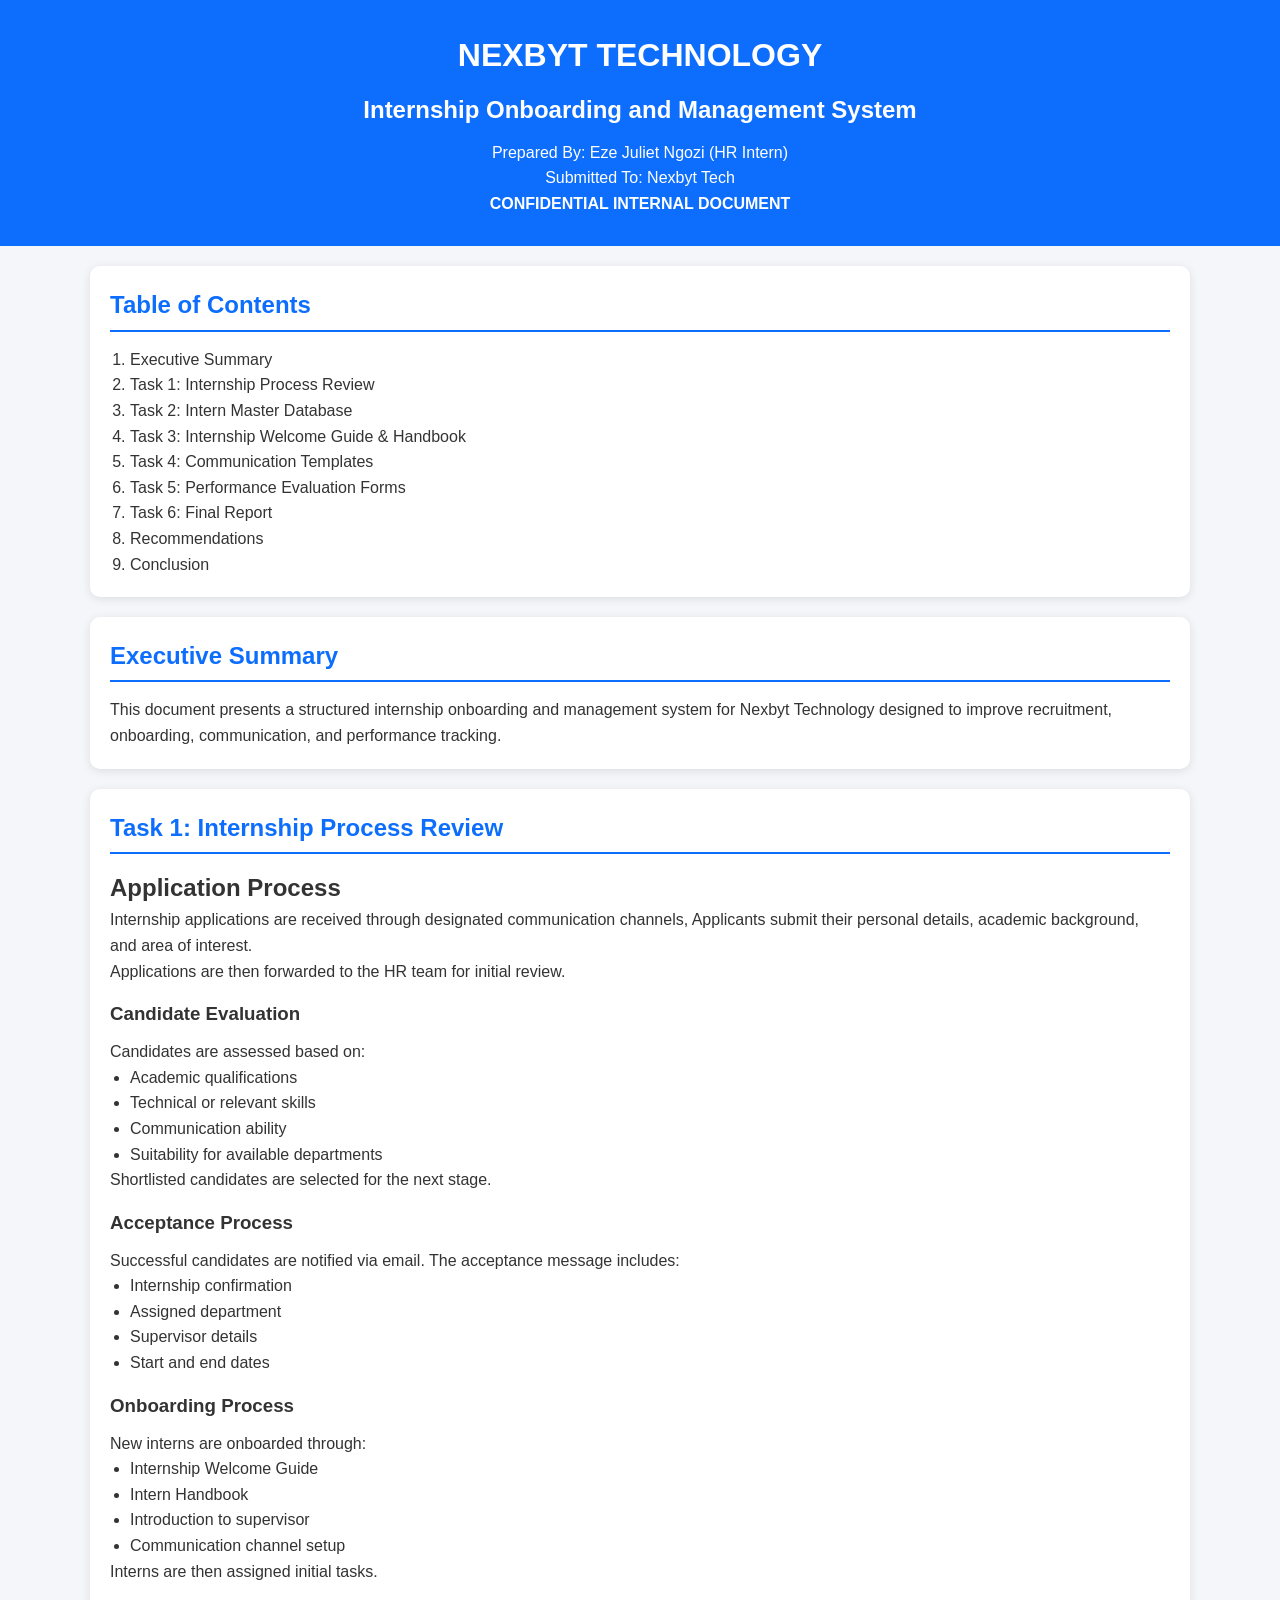
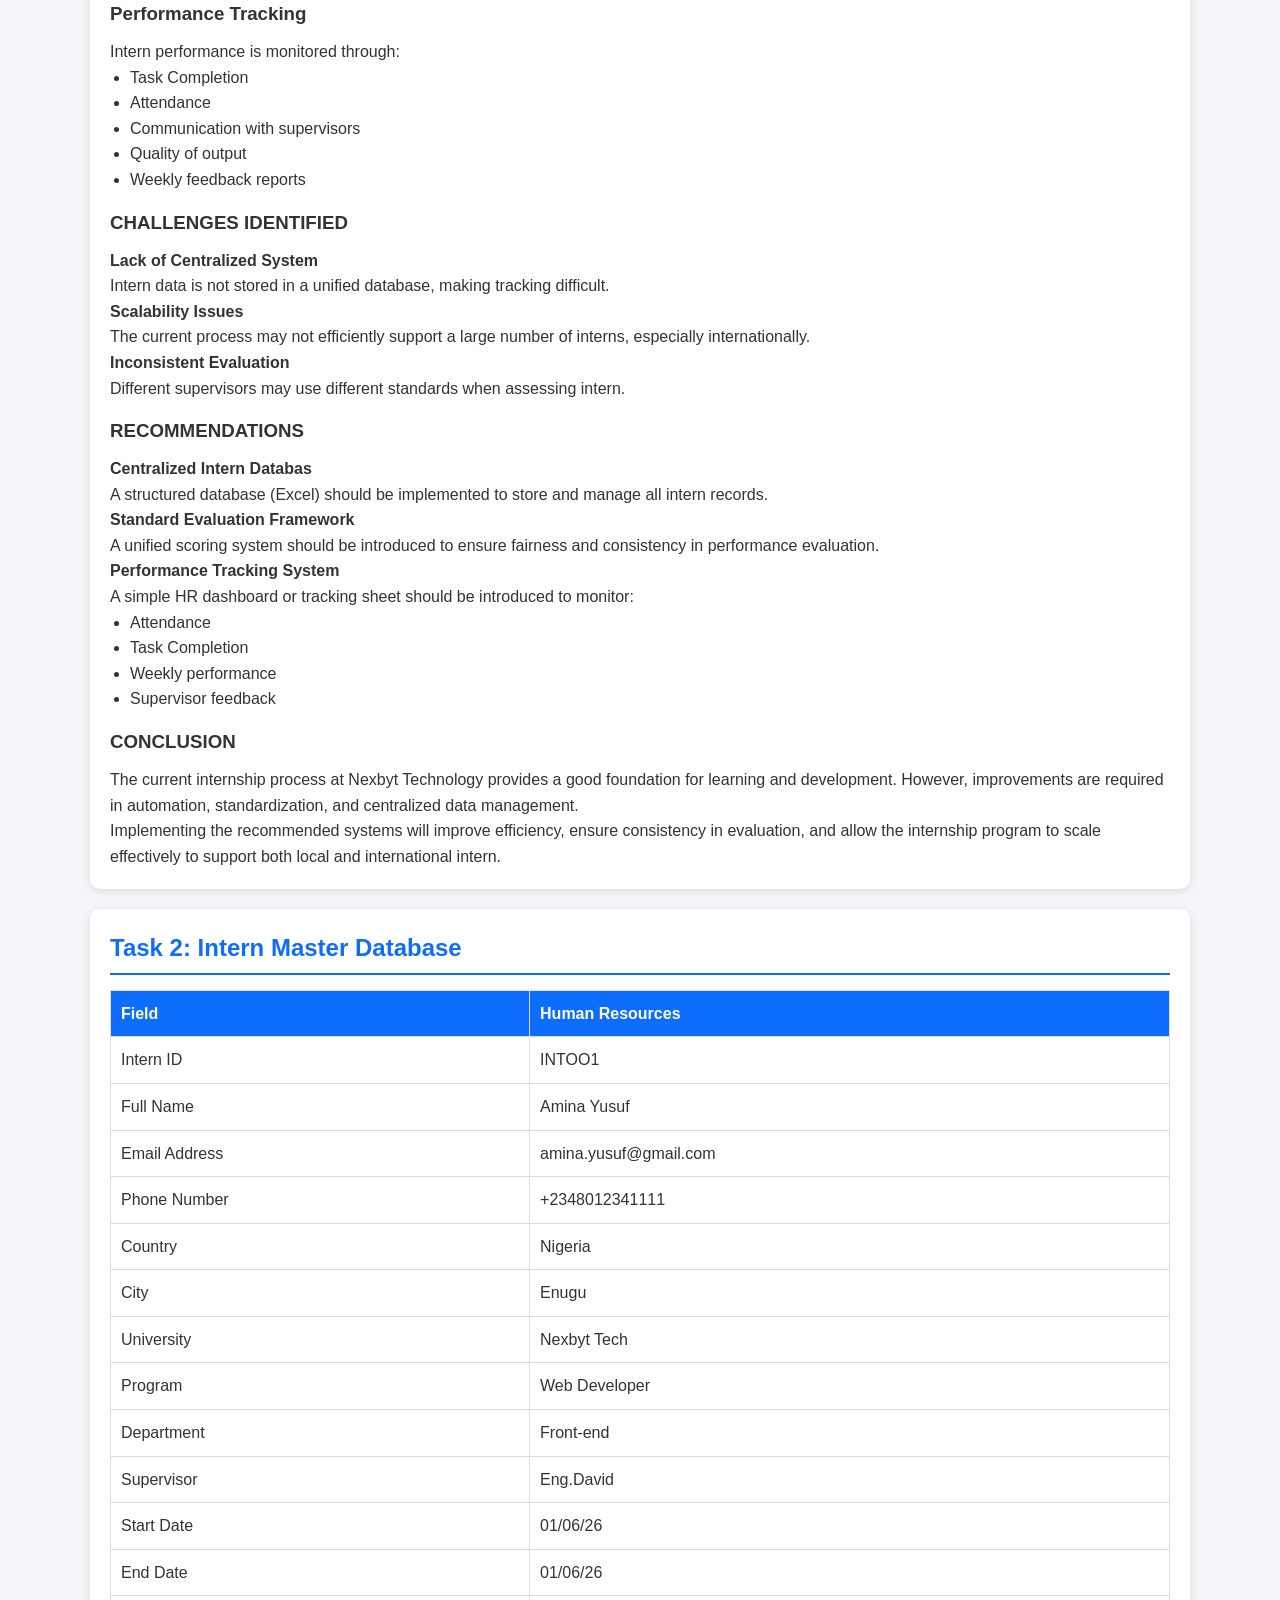
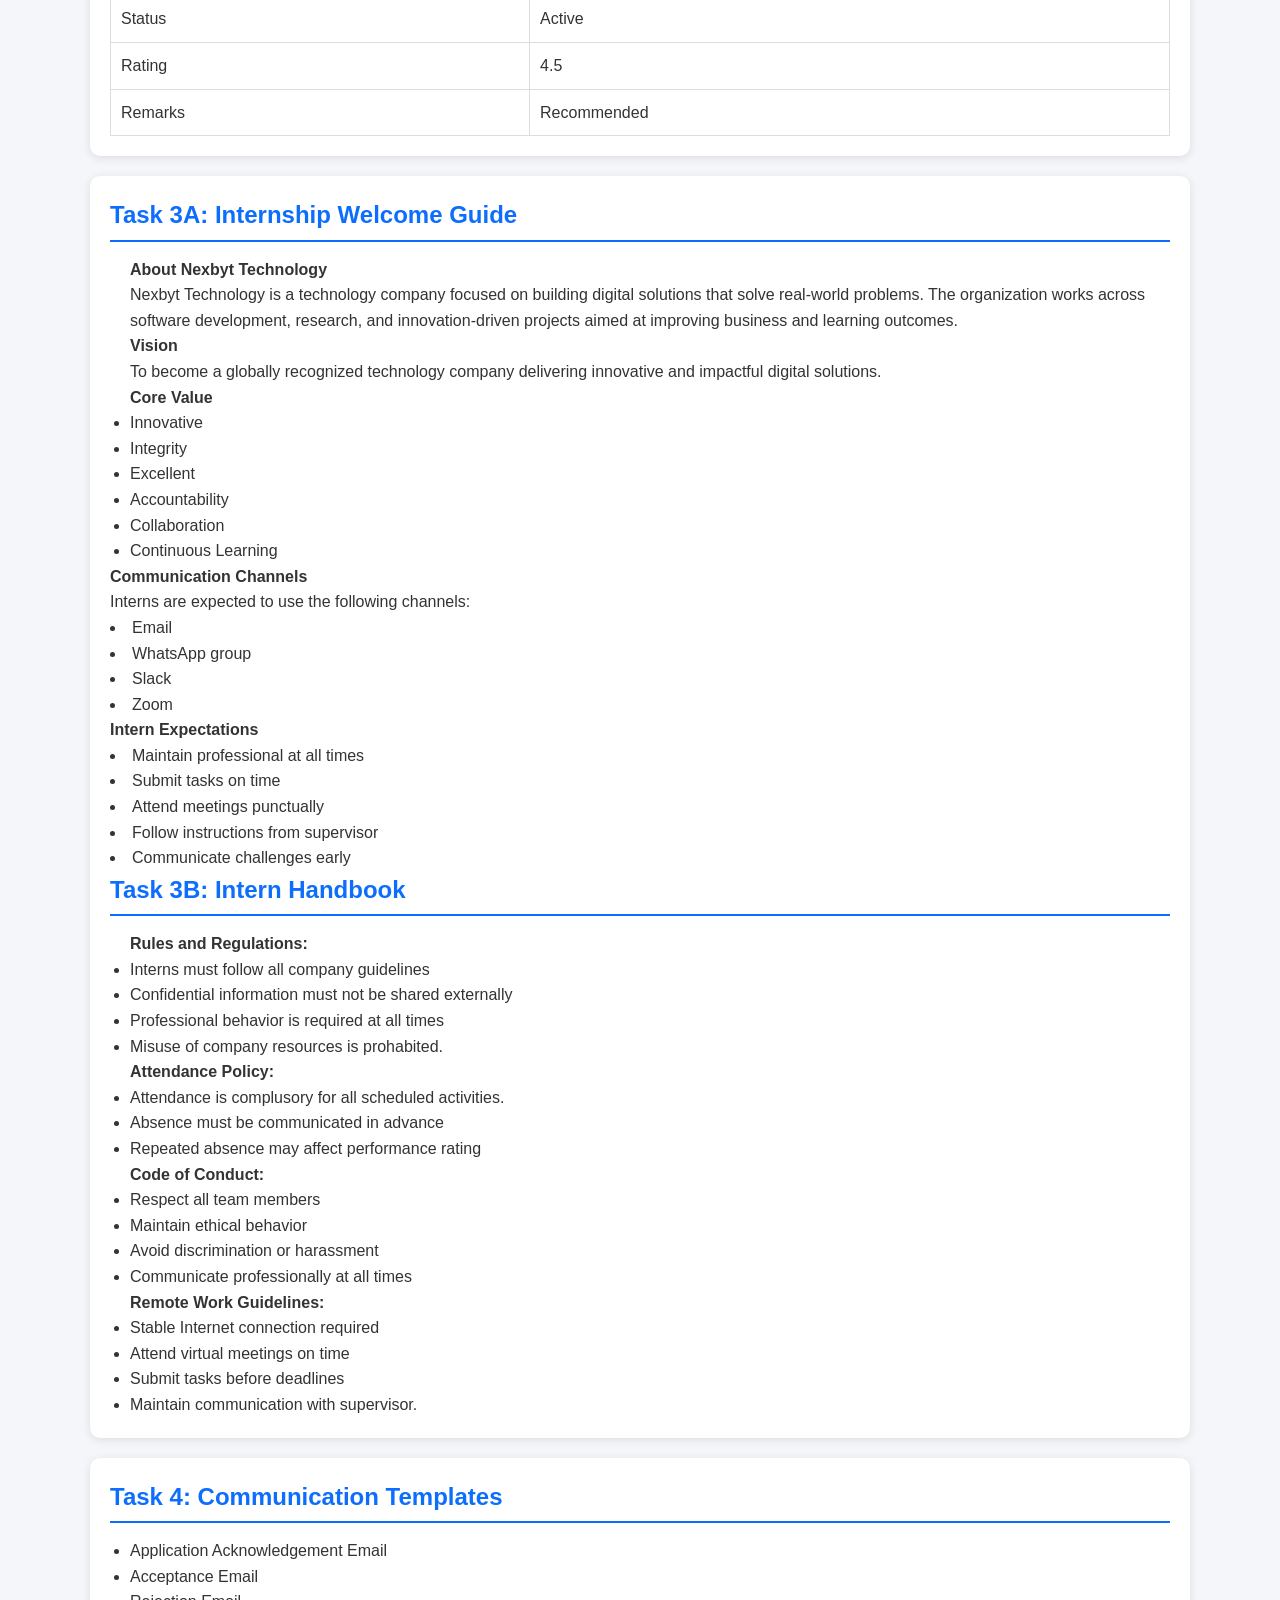
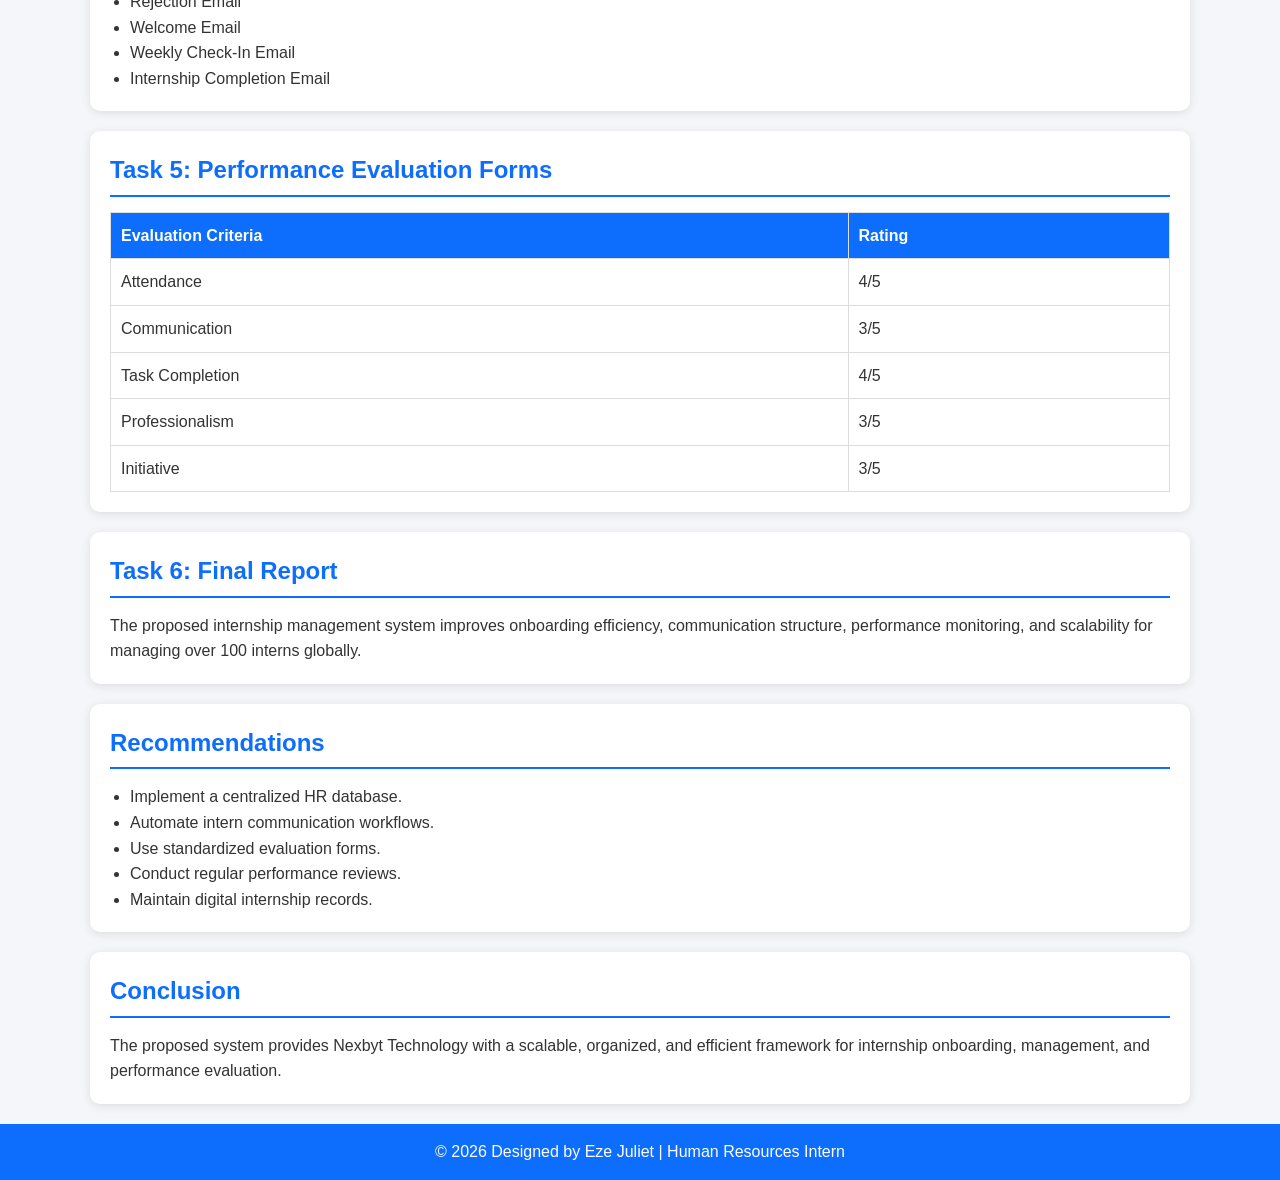
<file: index.html>
<!DOCTYPE html>
<html lang="en">
<head>
    <meta charset="UTF-8">
    <meta name="viewport" content="width=device-width, initial-scale=1.0">
    <title>Nexbyt Technology Internship Management System</title>
    <link rel="stylesheet" href="style.css">
</head>
<body>

<header>
    <h1>NEXBYT TECHNOLOGY</h1>
    <h2>Internship Onboarding and Management System</h2>
    <p>Prepared By: Eze Juliet Ngozi (HR Intern)</p>
    <p>Submitted To: Nexbyt Tech</p>
    <p><strong>CONFIDENTIAL INTERNAL DOCUMENT</strong></p>
</header>

<div class="container">

    <section class="section">
        <h2>Table of Contents</h2>
        <ol>
            <li>Executive Summary</li>
            <li>Task 1: Internship Process Review</li>
            <li>Task 2: Intern Master Database</li>
            <li>Task 3: Internship Welcome Guide & Handbook</li>
            <li>Task 4: Communication Templates</li>
            <li>Task 5: Performance Evaluation Forms</li>
            <li>Task 6: Final Report</li>
            <li>Recommendations</li>
            <li>Conclusion</li>
        </ol>
    </section>

    <section class="section">
        <h2>Executive Summary</h2>
        <p>
            This document presents a structured internship onboarding and
            management system for Nexbyt Technology designed to improve
            recruitment, onboarding, communication, and performance tracking.
        </p>
    </section>

    <section class="section">
        <h2>Task 1: Internship Process Review</h2>
        
        <h1>Application Process </h1>
        <p>
            Internship applications are received through designated communication channels, Applicants submit their personal details, academic background, and area of interest.
            
        </p>
        <p>Applications are then forwarded to the HR team for initial review.</p>

        <h3>Candidate Evaluation</h3>
        <p>Candidates are assessed based on:</p>
        <ul>
            <li>Academic qualifications</li>
            <li>Technical or relevant skills</li>
            <li>Communication ability</li>
            <li>Suitability for available departments</li>
        </ul>
        <p>Shortlisted candidates are selected for the next stage.</p>
        
         <h3>Acceptance Process</h3>
        <p>Successful candidates are notified via email. The acceptance message includes:</p>
        <ul>
            <li>Internship confirmation</li>
            <li>Assigned department</li>
            <li>Supervisor details</li>
            <li>Start and end dates</li>
        </ul>
 <h3>Onboarding Process</h3>
 <p>New interns are onboarded through:</p>
 <ul>
     <li>Internship Welcome Guide</li>
     <li>Intern Handbook</li>
     <li>Introduction to supervisor</li>
     <li>Communication channel setup</li>
 </ul>
 <p>Interns are then assigned initial tasks.</p>
  <h3>Performance Tracking</h3>
 <p>Intern performance is monitored through:</p>
 <ul>
     <li>Task Completion</li>
     <li>Attendance</li>
     <li>Communication with supervisors</li>
     <li>Quality of output</li>
     <li>Weekly feedback reports </li>
 </ul>
  <h3>CHALLENGES IDENTIFIED</h3>
  <h4>Lack of Centralized System</h4>
 <p>Intern data is not stored in a unified database, making tracking difficult.</p>

  <h4>Scalability Issues</h4>
 <p>The current process may not efficiently support a large number of interns, especially internationally.</p>

<h4>Inconsistent Evaluation</h4>
<p>Different supervisors may use different standards when assessing intern.</p>

<h3>RECOMMENDATIONS</h3>
<h4>Centralized Intern Databas</h4>
<p>A structured database (Excel) should be implemented to store and manage all intern records.</p>

<h4>Standard Evaluation Framework</h4>
<p>A unified scoring system should be introduced to ensure fairness and consistency in performance evaluation.</p>

<h4>Performance Tracking System</h4>
<p>A simple HR dashboard or tracking sheet should be introduced to monitor:</p>

 <ul>
     <li>Attendance</li>
     <li>Task Completion</li>
     <li>Weekly performance</li>
     <li>Supervisor feedback</li>
 </ul>
 <h3>CONCLUSION</h3>
<p>The current internship process at Nexbyt Technology provides a good foundation for learning and development. However, improvements are required in automation, standardization, and centralized data management.</p>

<p>Implementing the recommended systems will improve efficiency, ensure consistency in evaluation, and allow the internship program to scale effectively to support both local and international intern.</p>
    </section>

    <section class="section">
        <h2>Task 2: Intern Master Database</h2>

        <table>
            <tr>
                <th>Field</th>
                <th>Human Resources</th>
            </tr>
            <tr><td>Intern ID</td><td>INTOO1</td></tr>
            <tr><td>Full Name</td><td>Amina Yusuf</td></tr>
            <tr><td>Email Address</td><td>amina.yusuf@gmail.com</td></tr>
            <tr><td>Phone Number</td><td>+2348012341111</td></tr>
            <tr><td>Country</td><td>Nigeria</td></tr>
            <tr><td>City</td><td> Enugu</td></tr>
            <tr><td>University</td><td>Nexbyt Tech</td></tr>
            <tr><td>Program</td><td>Web Developer</td></tr>
            <tr><td>Department</td><td>Front-end</td></tr>
            <tr><td>Supervisor</td><td>Eng.David</td></tr>
            <tr><td>Start Date</td><td>01/06/26</td></tr>
            <tr><td>End Date</td><td>01/06/26</td></tr>
            <tr><td>Status</td><td>Active</td></tr>
            <tr><td>Rating</td><td>4.5</td></tr>
            <tr><td>Remarks</td><td>Recommended</td></tr>
        </table>
    </section>

    <section class="section">
        <h2>Task 3A: Internship Welcome Guide</h2>
        <ul>
            <b>About Nexbyt Technology</b>
            <p>Nexbyt Technology is a technology company focused on building digital solutions that solve real-world problems. The organization works across software development, research, and innovation-driven projects aimed at improving business and learning outcomes.</p>
            <b>Vision</b>
            <p>To become a globally recognized technology company delivering innovative and impactful digital solutions.</p>
            <b>Core Value</b>
            <li>Innovative</li>
            <li>Integrity</li>
            <li>Excellent</li>
            <li>Accountability</li>
            <li>Collaboration</li>
            <li>Continuous Learning</li>
        </ul>
        
        <b>Communication Channels</b>
        <p>Interns are expected to use the following channels:</p>
            <li>Email</li>
            <li>WhatsApp group</li>
            <li>Slack</li>
            <li>Zoom</li>
            
            <b>Intern Expectations</b>
<li>Maintain professional at all times</li>
<li>Submit tasks on time</li>
<li>Attend meetings punctually</li>
<li>Follow instructions from supervisor</li>
<li>Communicate challenges early </li>

  <h2>Task 3B: Intern Handbook</h2>
        <ul>
            <b>Rules and Regulations:</b>
            <li>Interns must follow all company guidelines</li>
<li>Confidential information must not be shared externally</li>
<li>Professional behavior is required at all times</li>
<li>Misuse of company resources is prohabited.</li>

 <b>Attendance Policy:</b>
            <li>Attendance is complusory for all scheduled activities.</li>
<li>Absence must be communicated in advance</li>
<li>Repeated absence may affect performance rating</li>

 <b>Code of Conduct:</b>
 <li>Respect all team members</li>
 <li>Maintain ethical behavior</li>
 <li>Avoid discrimination or harassment</li>
 <li>Communicate professionally at all times</li>
 
  <b>Remote Work Guidelines:</b>
 <li>Stable Internet connection required</li>
 <li>Attend virtual meetings on time</li>
 <li>Submit tasks before deadlines</li>
 <li>Maintain communication with supervisor.</li>
            
    </section>

    <section class="section">
        <h2>Task 4: Communication Templates</h2>
        <ul>
            <li>Application Acknowledgement Email</li>
            <li>Acceptance Email</li>
            <li>Rejection Email</li>
            <li>Welcome Email</li>
            <li>Weekly Check-In Email</li>
            <li>Internship Completion Email</li>
        </ul>
    </section>

    <section class="section">
        <h2>Task 5: Performance Evaluation Forms</h2>

        <table>
            <tr>
                <th>Evaluation Criteria</th>
                <th>Rating</th>
            </tr>
            <tr><td>Attendance</td><td>4/5</td></tr>
            <tr><td>Communication</td><td>3/5</td></tr>
            <tr><td>Task Completion</td><td>4/5</td></tr>
            <tr><td>Professionalism</td><td>3/5</td></tr>
            <tr><td>Initiative</td><td>3/5</td></tr>
        </table>
    </section>

    <section class="section">
        <h2>Task 6: Final Report</h2>
        <p>
            The proposed internship management system improves onboarding
            efficiency, communication structure, performance monitoring,
            and scalability for managing over 100 interns globally.
        </p>
    </section>

    <section class="section">
        <h2>Recommendations</h2>
        <ul>
            <li>Implement a centralized HR database.</li>
            <li>Automate intern communication workflows.</li>
            <li>Use standardized evaluation forms.</li>
            <li>Conduct regular performance reviews.</li>
            <li>Maintain digital internship records.</li>
        </ul>
    </section>

    <section class="section">
        <h2>Conclusion</h2>
        <p>
            The proposed system provides Nexbyt Technology with a scalable,
            organized, and efficient framework for internship onboarding,
            management, and performance evaluation.
        </p>
    </section>

</div>

<footer>
    <p>&copy; 2026 Designed by Eze Juliet | Human Resources Intern</p>
</footer>

</body>
</html>
</file>
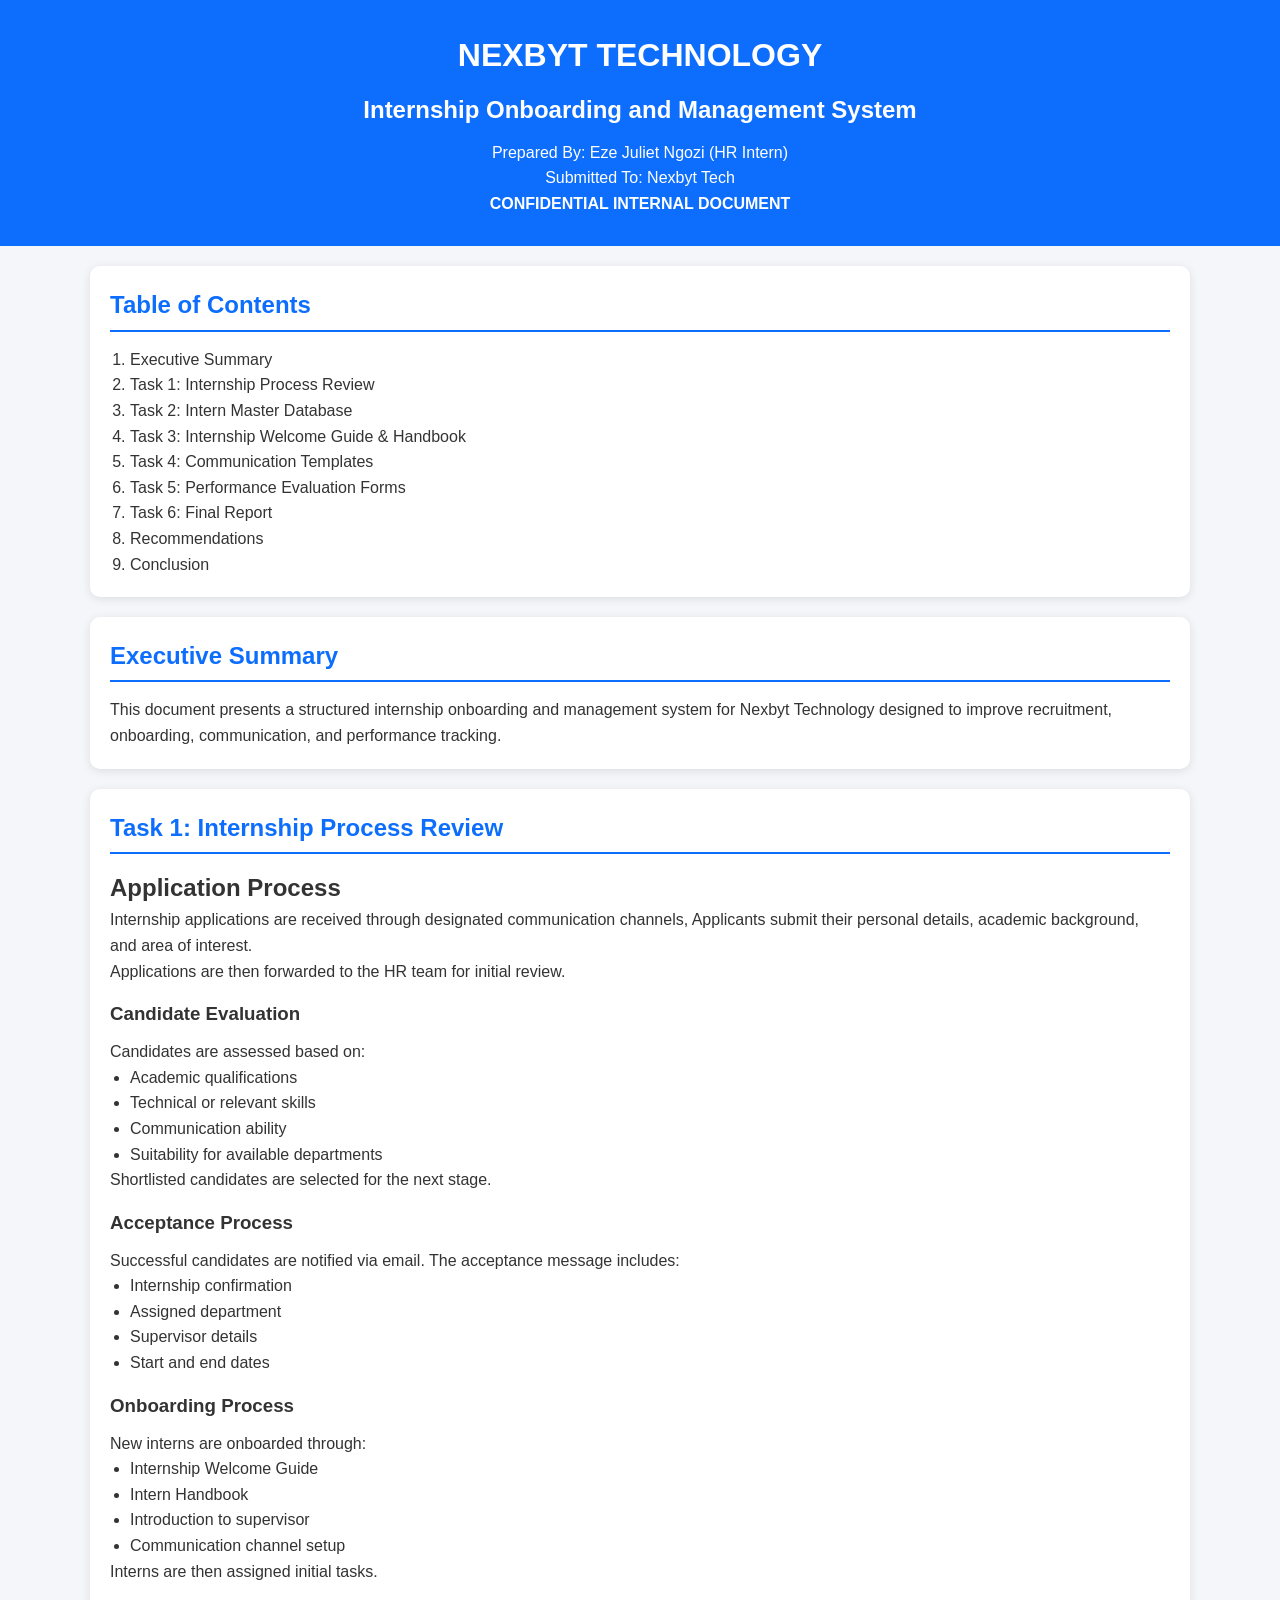
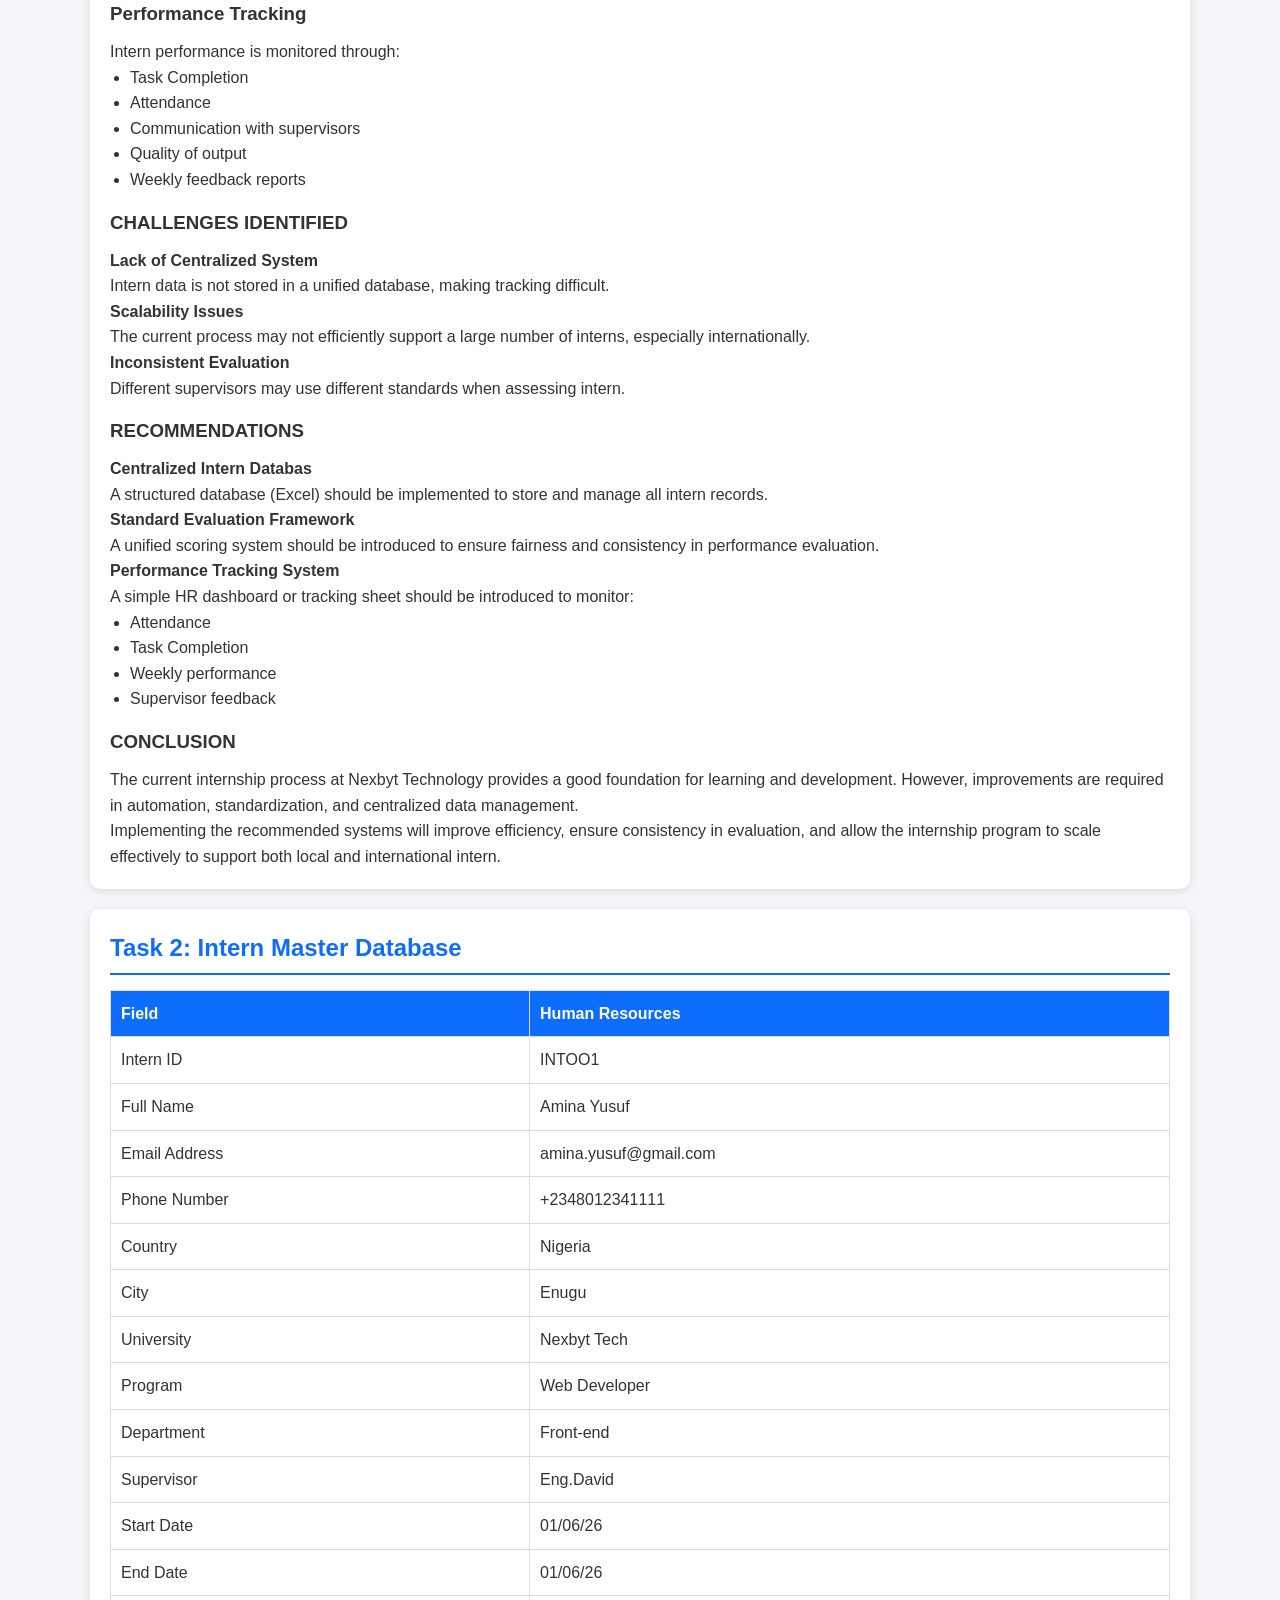
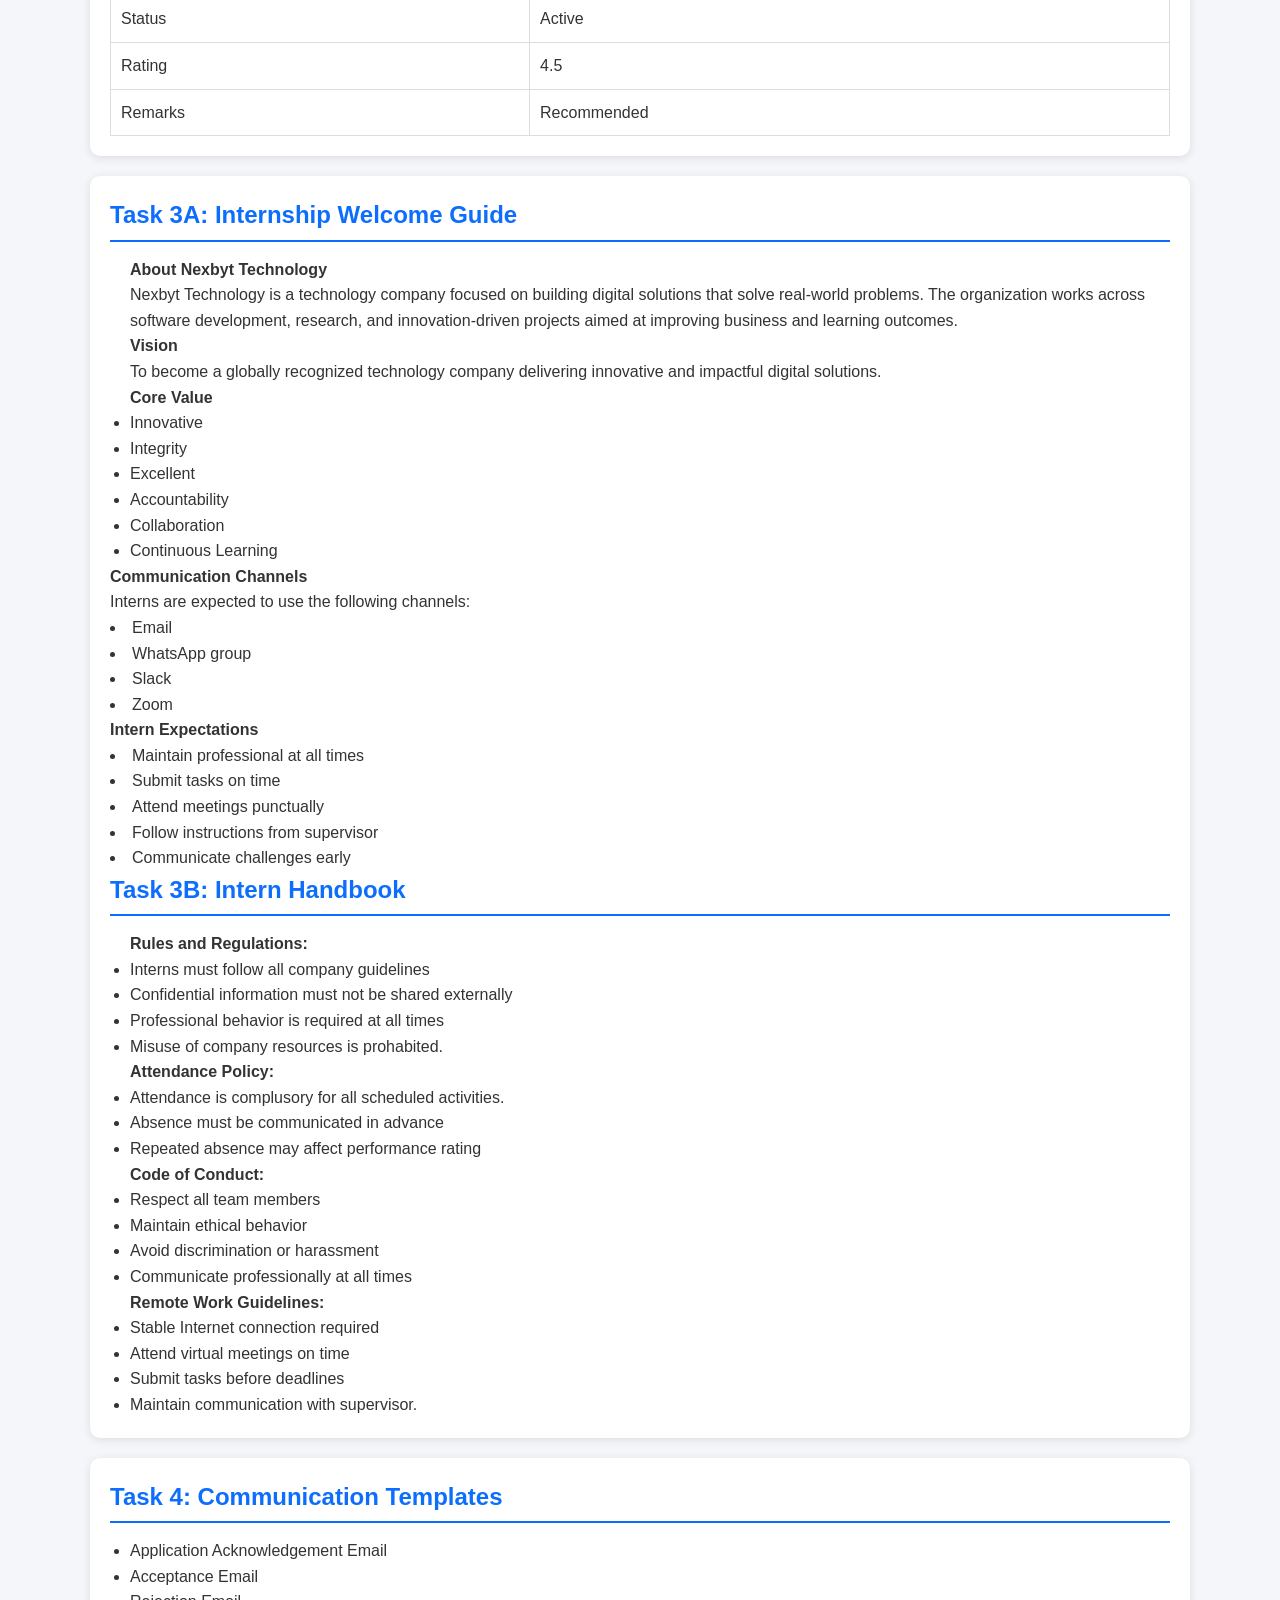
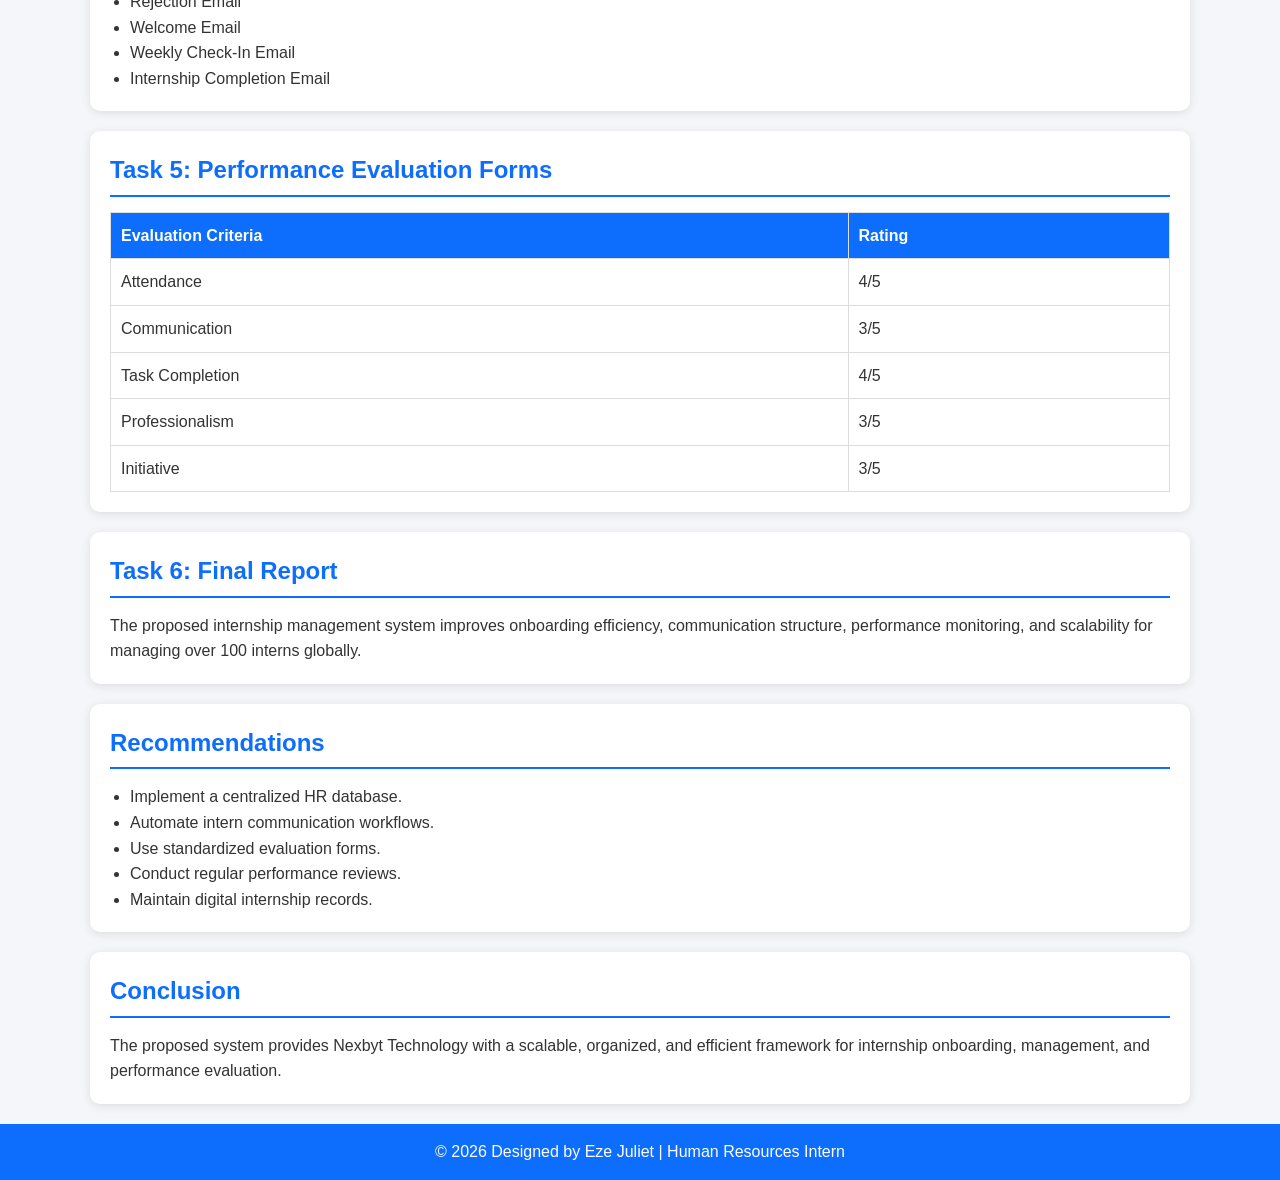
<file: index (3).html>
<!DOCTYPE html>
<html lang="en">
<head>
    <meta charset="UTF-8">
    <meta name="viewport" content="width=device-width, initial-scale=1.0">
    <title>Nexbyt Technology Internship Management System</title>
    <link rel="stylesheet" href="style.css">
</head>
<body>

<header>
    <h1>NEXBYT TECHNOLOGY</h1>
    <h2>Internship Onboarding and Management System</h2>
    <p>Prepared By: Eze Juliet Ngozi (HR Intern)</p>
    <p>Submitted To: Nexbyt Tech</p>
    <p><strong>CONFIDENTIAL INTERNAL DOCUMENT</strong></p>
</header>

<div class="container">

    <section class="section">
        <h2>Table of Contents</h2>
        <ol>
            <li>Executive Summary</li>
            <li>Task 1: Internship Process Review</li>
            <li>Task 2: Intern Master Database</li>
            <li>Task 3: Internship Welcome Guide & Handbook</li>
            <li>Task 4: Communication Templates</li>
            <li>Task 5: Performance Evaluation Forms</li>
            <li>Task 6: Final Report</li>
            <li>Recommendations</li>
            <li>Conclusion</li>
        </ol>
    </section>

    <section class="section">
        <h2>Executive Summary</h2>
        <p>
            This document presents a structured internship onboarding and
            management system for Nexbyt Technology designed to improve
            recruitment, onboarding, communication, and performance tracking.
        </p>
    </section>

    <section class="section">
        <h2>Task 1: Internship Process Review</h2>
        
        <h1>Application Process </h1>
        <p>
            Internship applications are received through designated communication channels, Applicants submit their personal details, academic background, and area of interest.
            
        </p>
        <p>Applications are then forwarded to the HR team for initial review.</p>

        <h3>Candidate Evaluation</h3>
        <p>Candidates are assessed based on:</p>
        <ul>
            <li>Academic qualifications</li>
            <li>Technical or relevant skills</li>
            <li>Communication ability</li>
            <li>Suitability for available departments</li>
        </ul>
        <p>Shortlisted candidates are selected for the next stage.</p>
        
         <h3>Acceptance Process</h3>
        <p>Successful candidates are notified via email. The acceptance message includes:</p>
        <ul>
            <li>Internship confirmation</li>
            <li>Assigned department</li>
            <li>Supervisor details</li>
            <li>Start and end dates</li>
        </ul>
 <h3>Onboarding Process</h3>
 <p>New interns are onboarded through:</p>
 <ul>
     <li>Internship Welcome Guide</li>
     <li>Intern Handbook</li>
     <li>Introduction to supervisor</li>
     <li>Communication channel setup</li>
 </ul>
 <p>Interns are then assigned initial tasks.</p>
  <h3>Performance Tracking</h3>
 <p>Intern performance is monitored through:</p>
 <ul>
     <li>Task Completion</li>
     <li>Attendance</li>
     <li>Communication with supervisors</li>
     <li>Quality of output</li>
     <li>Weekly feedback reports </li>
 </ul>
  <h3>CHALLENGES IDENTIFIED</h3>
  <h4>Lack of Centralized System</h4>
 <p>Intern data is not stored in a unified database, making tracking difficult.</p>

  <h4>Scalability Issues</h4>
 <p>The current process may not efficiently support a large number of interns, especially internationally.</p>

<h4>Inconsistent Evaluation</h4>
<p>Different supervisors may use different standards when assessing intern.</p>

<h3>RECOMMENDATIONS</h3>
<h4>Centralized Intern Databas</h4>
<p>A structured database (Excel) should be implemented to store and manage all intern records.</p>

<h4>Standard Evaluation Framework</h4>
<p>A unified scoring system should be introduced to ensure fairness and consistency in performance evaluation.</p>

<h4>Performance Tracking System</h4>
<p>A simple HR dashboard or tracking sheet should be introduced to monitor:</p>

 <ul>
     <li>Attendance</li>
     <li>Task Completion</li>
     <li>Weekly performance</li>
     <li>Supervisor feedback</li>
 </ul>
 <h3>CONCLUSION</h3>
<p>The current internship process at Nexbyt Technology provides a good foundation for learning and development. However, improvements are required in automation, standardization, and centralized data management.</p>

<p>Implementing the recommended systems will improve efficiency, ensure consistency in evaluation, and allow the internship program to scale effectively to support both local and international intern.</p>
    </section>

    <section class="section">
        <h2>Task 2: Intern Master Database</h2>

        <table>
            <tr>
                <th>Field</th>
                <th>Human Resources</th>
            </tr>
            <tr><td>Intern ID</td><td>INTOO1</td></tr>
            <tr><td>Full Name</td><td>Amina Yusuf</td></tr>
            <tr><td>Email Address</td><td>amina.yusuf@gmail.com</td></tr>
            <tr><td>Phone Number</td><td>+2348012341111</td></tr>
            <tr><td>Country</td><td>Nigeria</td></tr>
            <tr><td>City</td><td> Enugu</td></tr>
            <tr><td>University</td><td>Nexbyt Tech</td></tr>
            <tr><td>Program</td><td>Web Developer</td></tr>
            <tr><td>Department</td><td>Front-end</td></tr>
            <tr><td>Supervisor</td><td>Eng.David</td></tr>
            <tr><td>Start Date</td><td>01/06/26</td></tr>
            <tr><td>End Date</td><td>01/06/26</td></tr>
            <tr><td>Status</td><td>Active</td></tr>
            <tr><td>Rating</td><td>4.5</td></tr>
            <tr><td>Remarks</td><td>Recommended</td></tr>
        </table>
    </section>

    <section class="section">
        <h2>Task 3A: Internship Welcome Guide</h2>
        <ul>
            <b>About Nexbyt Technology</b>
            <p>Nexbyt Technology is a technology company focused on building digital solutions that solve real-world problems. The organization works across software development, research, and innovation-driven projects aimed at improving business and learning outcomes.</p>
            <b>Vision</b>
            <p>To become a globally recognized technology company delivering innovative and impactful digital solutions.</p>
            <b>Core Value</b>
            <li>Innovative</li>
            <li>Integrity</li>
            <li>Excellent</li>
            <li>Accountability</li>
            <li>Collaboration</li>
            <li>Continuous Learning</li>
        </ul>
        
        <b>Communication Channels</b>
        <p>Interns are expected to use the following channels:</p>
            <li>Email</li>
            <li>WhatsApp group</li>
            <li>Slack</li>
            <li>Zoom</li>
            
            <b>Intern Expectations</b>
<li>Maintain professional at all times</li>
<li>Submit tasks on time</li>
<li>Attend meetings punctually</li>
<li>Follow instructions from supervisor</li>
<li>Communicate challenges early </li>

  <h2>Task 3B: Intern Handbook</h2>
        <ul>
            <b>Rules and Regulations:</b>
            <li>Interns must follow all company guidelines</li>
<li>Confidential information must not be shared externally</li>
<li>Professional behavior is required at all times</li>
<li>Misuse of company resources is prohabited.</li>

 <b>Attendance Policy:</b>
            <li>Attendance is complusory for all scheduled activities.</li>
<li>Absence must be communicated in advance</li>
<li>Repeated absence may affect performance rating</li>

 <b>Code of Conduct:</b>
 <li>Respect all team members</li>
 <li>Maintain ethical behavior</li>
 <li>Avoid discrimination or harassment</li>
 <li>Communicate professionally at all times</li>
 
  <b>Remote Work Guidelines:</b>
 <li>Stable Internet connection required</li>
 <li>Attend virtual meetings on time</li>
 <li>Submit tasks before deadlines</li>
 <li>Maintain communication with supervisor.</li>
            
    </section>

    <section class="section">
        <h2>Task 4: Communication Templates</h2>
        <ul>
            <li>Application Acknowledgement Email</li>
            <li>Acceptance Email</li>
            <li>Rejection Email</li>
            <li>Welcome Email</li>
            <li>Weekly Check-In Email</li>
            <li>Internship Completion Email</li>
        </ul>
    </section>

    <section class="section">
        <h2>Task 5: Performance Evaluation Forms</h2>

        <table>
            <tr>
                <th>Evaluation Criteria</th>
                <th>Rating</th>
            </tr>
            <tr><td>Attendance</td><td>4/5</td></tr>
            <tr><td>Communication</td><td>3/5</td></tr>
            <tr><td>Task Completion</td><td>4/5</td></tr>
            <tr><td>Professionalism</td><td>3/5</td></tr>
            <tr><td>Initiative</td><td>3/5</td></tr>
        </table>
    </section>

    <section class="section">
        <h2>Task 6: Final Report</h2>
        <p>
            The proposed internship management system improves onboarding
            efficiency, communication structure, performance monitoring,
            and scalability for managing over 100 interns globally.
        </p>
    </section>

    <section class="section">
        <h2>Recommendations</h2>
        <ul>
            <li>Implement a centralized HR database.</li>
            <li>Automate intern communication workflows.</li>
            <li>Use standardized evaluation forms.</li>
            <li>Conduct regular performance reviews.</li>
            <li>Maintain digital internship records.</li>
        </ul>
    </section>

    <section class="section">
        <h2>Conclusion</h2>
        <p>
            The proposed system provides Nexbyt Technology with a scalable,
            organized, and efficient framework for internship onboarding,
            management, and performance evaluation.
        </p>
    </section>

</div>

<footer>
    <p>&copy; 2026 Designed by Eze Juliet | Human Resources Intern</p>
</footer>

</body>
</html>
</file>
<file: style.css>
*{
    margin:0;
    padding:0;
    box-sizing:border-box;
    font-family:Arial, sans-serif;
}

body{
    background:#f4f6f9;
    color:#333;
    line-height:1.6;
}

header{
    background:#0d6efd;
    color:#fff;
    text-align:center;
    padding:30px 20px;
}

header h1{
    margin-bottom:10px;
}

header h2{
    margin-bottom:10px;
}

.container{
    width:90%;
    max-width:1100px;
    margin:20px auto;
}

.section{
    background:#fff;
    padding:20px;
    margin-bottom:20px;
    border-radius:10px;
    box-shadow:0 2px 10px rgba(0,0,0,0.1);
}

.section h2{
    color:#0d6efd;
    margin-bottom:15px;
    padding-bottom:5px;
    border-bottom:2px solid #0d6efd;
}

.section h3{
    margin-top:15px;
    margin-bottom:10px;
}

ul,
ol{
    margin-left:20px;
}

table{
    width:100%;
    border-collapse:collapse;
    margin-top:15px;
}

table th,
table td{
    border:1px solid #ddd;
    padding:10px;
    text-align:left;
}

table th{
    background:#0d6efd;
    color:white;
}

footer{
    background:#0d6efd;
    color:white;
    text-align:center;
    padding:15px;
    margin-top:20px;
}
</file>
